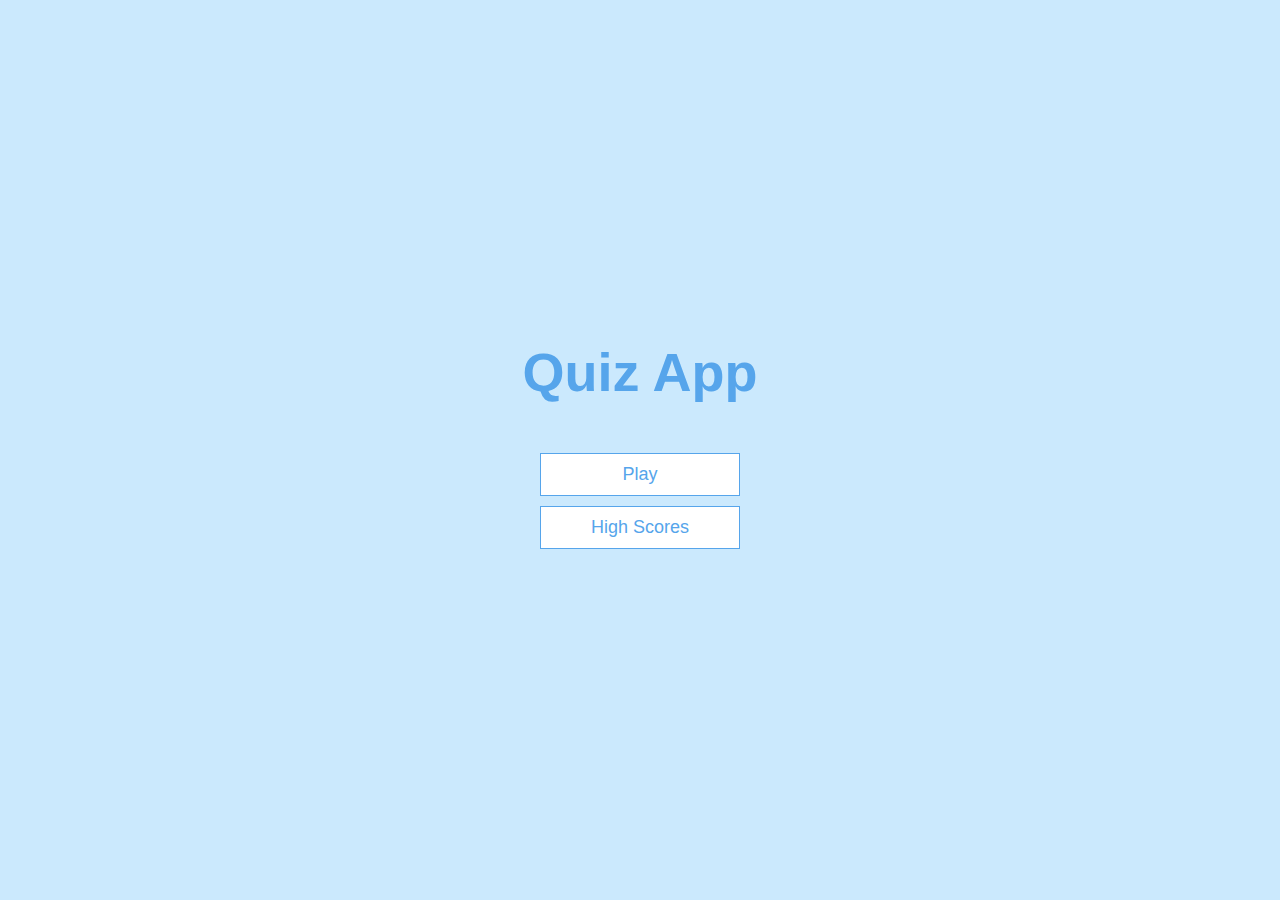
<file: index.html>
<!DOCTYPE html>
<html lang="en">
<head>
    <meta charset="UTF-8">
    <meta http-equiv="X-UA-Compatible" content="IE=edge">
    <meta name="viewport" content="width=device-width, initial-scale=1.0">
    <title>Quiz || App</title>
    <link rel="stylesheet" href="./css/main.css">
</head>
<body>
    <div class="container">
        <div id="home" class="flex-center flex-column">
            <h1>Quiz App</h1>
            <a href="./Questions/questions.html" class="btn">Play</a>
            <a href="./HighScores/highScores.html" class="btn">High Scores</a>
        </div>
    </div>
</body>
</html>
</file>
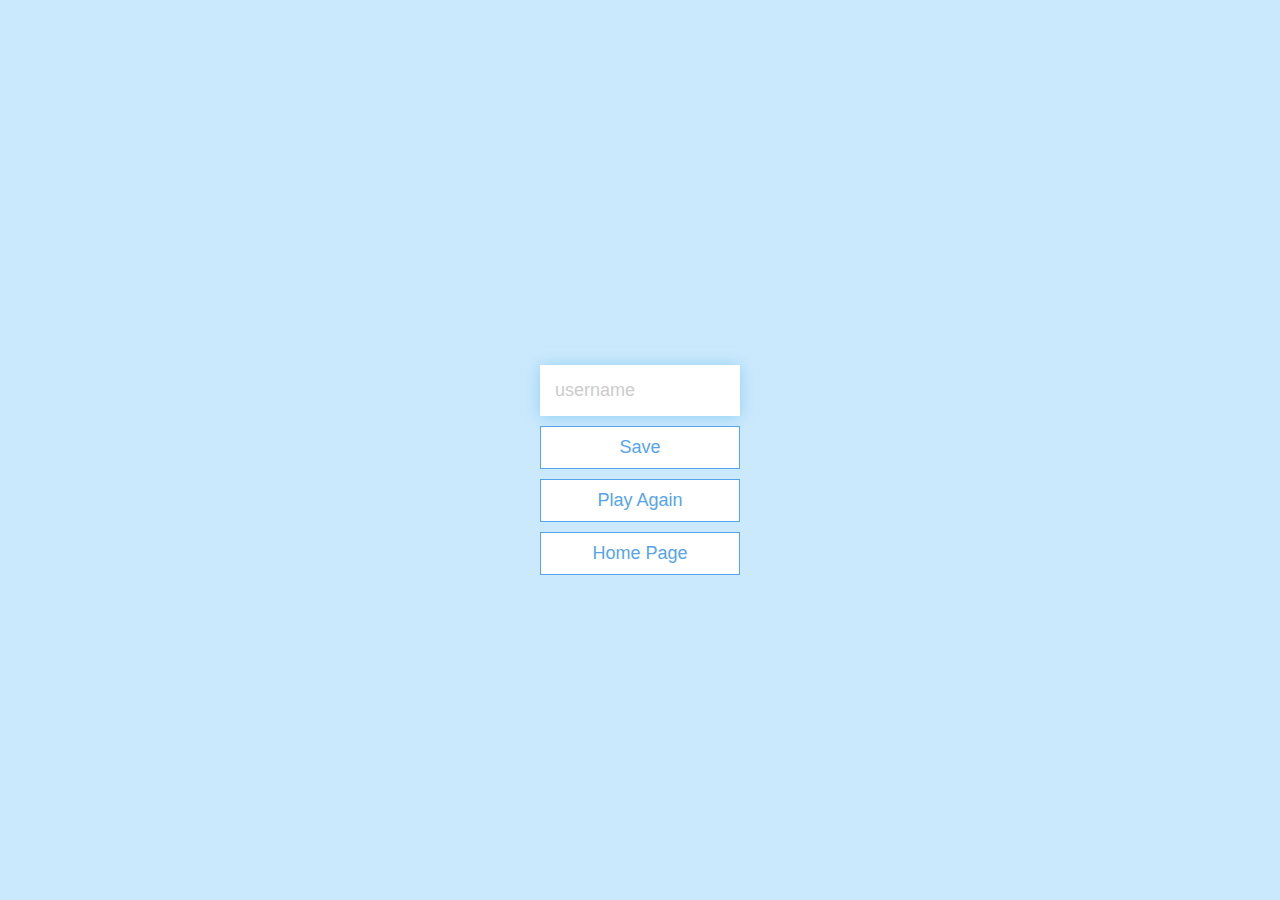
<file: End-Page/end-page.html>
<!DOCTYPE html>
<html lang="en">
<head>
    <meta charset="UTF-8">
    <meta http-equiv="X-UA-Compatible" content="IE=edge">
    <meta name="viewport" content="width=device-width, initial-scale=1.0">
    <title>Well-done!</title>
    <link rel="stylesheet" href="../css/main.css">
</head>
<body>
    <div class="container">
        <div id="end" class="flex-center flex-column">
            <h1 id="finalScore">0</h1>
            <form action="">
                <input type="text" id="username" placeholder="username" />
                <button 
                    type="submit"
                    class="btn"
                    id="saveScoreBtn"
                    onclick="saveHighScore(event)"
                    disabled
                >Save
            </button>
            </form>
            <a href="../Questions/questions.html" class="btn">Play Again</a>
            <a href="../index.html" class="btn">Home Page</a>
        </div>
    </div>
    <script src="./end-page.js"></script>
</body>
</html>
</file>
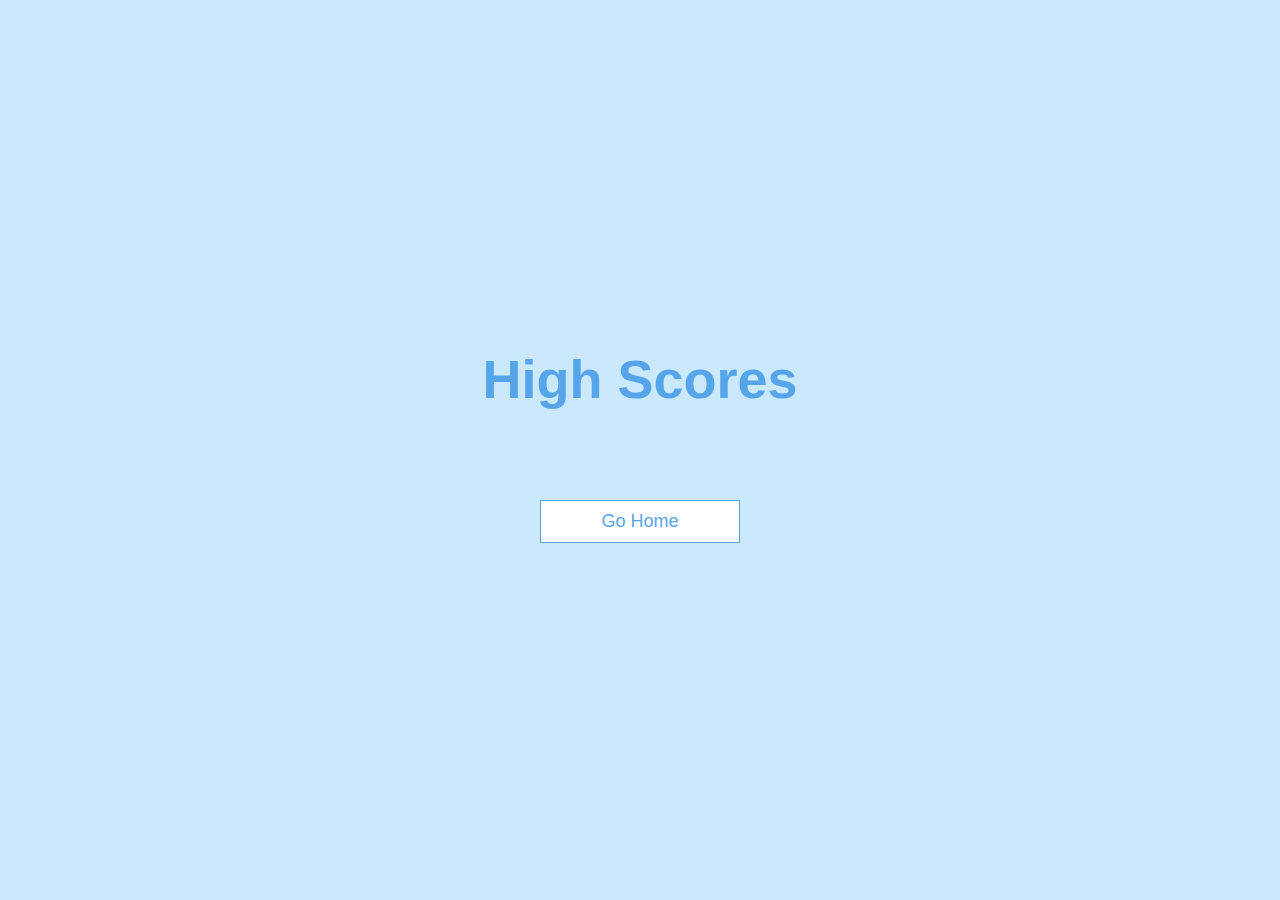
<file: HighScores/highScores.html>
<!DOCTYPE html>
<html lang="en">
<head>
    <meta charset="UTF-8">
    <meta http-equiv="X-UA-Compatible" content="IE=edge">
    <meta name="viewport" content="width=device-width, initial-scale=1.0">
    <title>High Scores || Page</title>
    <link rel="stylesheet" href="./highScores.css">
    <link rel="stylesheet" href="../css/main.css">
</head>
<body>
    <div class="container">
        <div id="highScores" class="flex-center flex-column">
            <h1 id="finalScore">High Scores</h1>
            <ul id="highScoresList"></ul>
            <a href="../index.html" class="btn">Go Home</a>
        </div>
    </div>
    <script src="./highScores.js"></script>
</body>
</html>
</file>
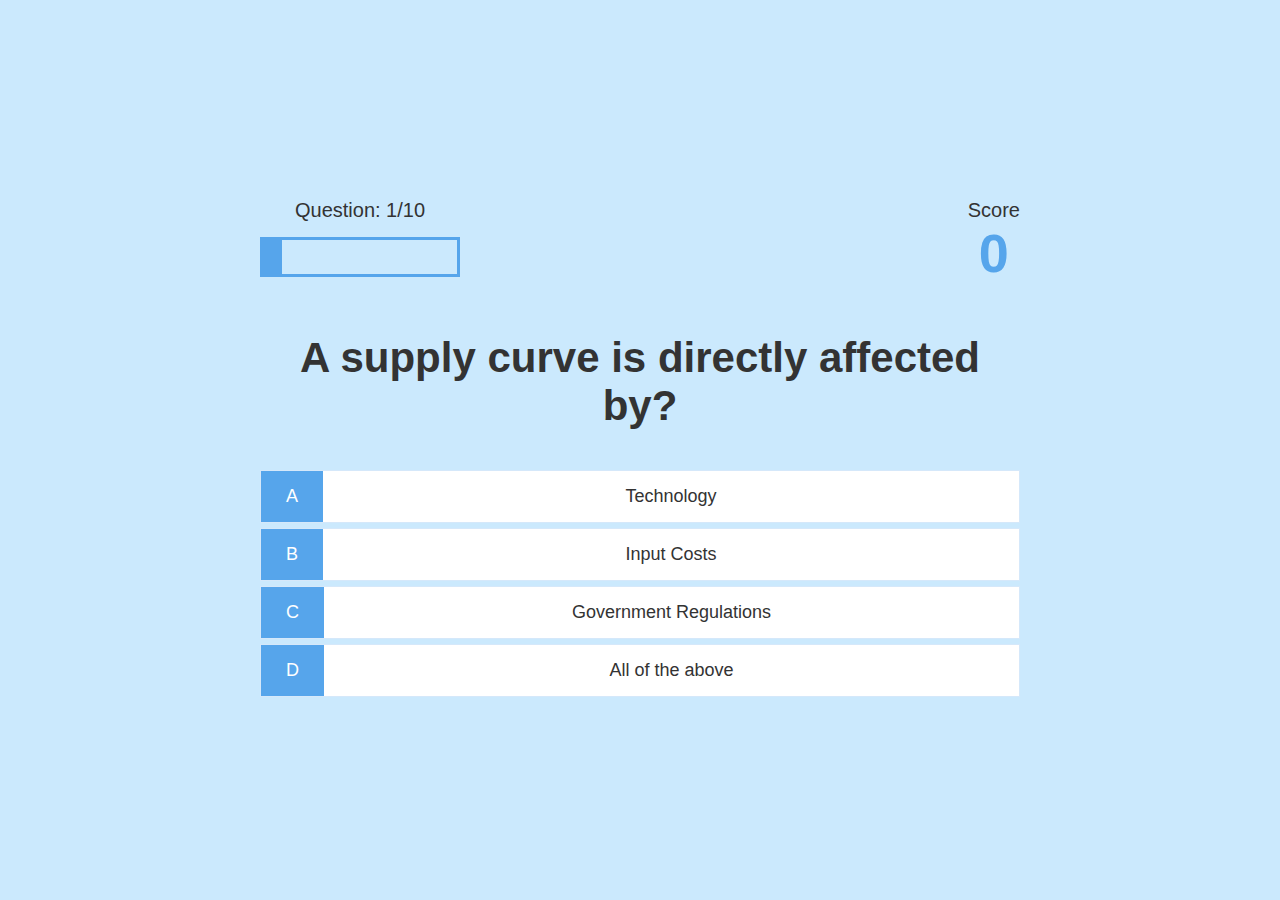
<file: Questions/questions.html>
<!DOCTYPE html>
<html lang="en">
<head>
    <meta charset="UTF-8">
    <meta http-equiv="X-UA-Compatible" content="IE=edge">
    <meta name="viewport" content="width=device-width, initial-scale=1.0">
    <title>Questions | Play Quiz</title>
    <link rel="stylesheet" href="../css/main.css">
    <link rel="stylesheet" href="./questions.css">
</head>
<body>
    <div class="container">
        <div id="loader"></div>
        <div id="game" class="justify-center flex-column hidden">
            <div id="hud">
                <div id="hud-item">
                    <p id="progressText" class="hud-prefix">
                        Question
                    </p>
                    <div id="progressBar">
                        <div id="progressBarFull"></div>
                    </div>
                </div>
                <div id="hud-item">
                    <p class="hud-prefix">
                        Score
                    </p>
                    <h1 class="hud-main-text" id="score">
                        0
                    </h1>
                </div>
            </div>
            <h2 id="question"></h2>
            <div class="choice-container">
                <p class="choice-prefix">A</p>
                <p class="choice-text" data-number="1"></p>
            </div>
            <div class="choice-container">
                <p class="choice-prefix">B</p>
                <p class="choice-text" data-number="2"></p>
            </div>
            <div class="choice-container">
                <p class="choice-prefix">C</p>
                <p class="choice-text" data-number="3"></p>
            </div>
            <div class="choice-container">
                <p class="choice-prefix">D</p>
                <p class="choice-text" data-number="4"></p>
            </div>
        </div>
    </div>
    <script src="./questions.js"></script>
</body>
</html>
</file>
<file: css/main.css>
:root{
    background-color: rgb(203, 233, 253);
    font-size: 62.5%;
}

*{
    box-sizing: border-box; 
    font-family: 'Segoe UI', Tahoma, Geneva, Verdana, sans-serif;
    margin: 0;
    padding: 0;
    color: #333;
}
h1,
h2,
h3,
h4{
    margin-bottom: 1rem;
}
h1 {
    font-size: 5.4rem;
    color: #56a5eb;
    margin-bottom: 5rem;
}
h1 > span {
    font-size: 2.4rem;
    font-weight: 500;
}
h2 {
    font-size: 4.2rem;
    margin-bottom: 4rem;
    font-weight: 700;
}
h3{
    font-size: 2.8rem;
    font-weight: 500;
}

/*UTILITIES*/

.container{
    width: 100vw;
    height: 100vh;
    display: flex;
    justify-content: center;
    align-items: center;
    max-width: 80rem;
    margin: 0 auto;
    padding: 2rem;
}
.container > * {
    width: 100%;
}
.flex-column{
    display: flex;
    flex-direction: column;
}
.flex-center{
    justify-content: center;
    align-items: center;
}
.justify-center{
    text-align: center;
}
.hidden{
    display: none;
}

/* BUTTONS */
.btn{
    font-size: 1.8rem;
    padding: 1rem 0;
    width: 20rem;
    text-align: center;
    border: 0.1rem solid #56a5eb;
    margin-bottom: 1rem;
    text-decoration: none;
    color: #56a5eb;
    background-color: white;
}
.btn:hover{
    cursor: pointer;
    box-shadow: 0 0.4rem 1.4rem 0 rgba(86, 185, 235, 0.5);
    transform: translateY(-0.1rem);
    transition: transform 150ms;
}
.btn[disabled]:hover{
    cursor: not-allowed;
    box-shadow: none;
    transform: none;
}

/*  END PAGE FORM  */

form {
    width: 100%;
    display: flex;
    flex-direction: column;
    align-items: center;
}

input {
    margin-bottom: 1rem;
    width: 20rem;
    padding: 1.5rem;
    font-size: 1.8rem;
    border: none;
    box-shadow: 0 0.1rem 1.4rem 0 rgba(86, 185, 235, 0.5);
}

input::placeholder {
    color: #ccc;
}
</file>
<file: HighScores/highScores.css>
#highScoresList {
    list-style: number;
    padding-left: 0;
    margin-bottom: 4rem;
}

.high-score {
    font-size: 2rem;
    margin-bottom: 0.5rem;
}

.high-score:hover {
    transform: scale(1.025);
}
</file>
<file: Questions/questions.css>
.choice-container{
    display: flex;
    margin-bottom: 0.5rem;
    width: 100%;
    font-size: 1.8rem;
    border: 0.1rem solid  rgba(86, 165, 235, 0.25);
    background-color: white;
}

.choice-container:hover{
    cursor: pointer;
    box-shadow: 0 0.4rem 1.4rem 0 rgba(86, 185, 235, 0.5);
    transform: translateY(-0.1rem);
    transition: transform 150ms;
}

.choice-prefix{
    padding: 1.5rem 2.5rem;
    background-color: #56a5eb;
    color: white;
}

.choice-text{
    padding: 1.5rem;
    width: 100%;
}

.correct {
    background-color: #28a745;
}

.incorrect {
    background-color: #dc3545;
}

/* HUD SECTION */
#hud {
    display: flex;
    justify-content: space-between;
}

.hud-prefix {
    text-align: center;
    font-size: 2rem;
}

.hud-main-text {
    text-align: center;
}

#progressBar {
    width: 20rem;
    height: 4rem;
    border: 0.3rem solid #56a5eb;
    margin-top: 1.5rem;
}

#progressBarFull {
    height: 3.4rem;
    background-color: #56a5eb;
    width: 0%;
}

/*  LOAADER  */
#loader {
    border: 1.6rem solid white;
    border-radius: 50%;
    border-top: 1.6rem solid #56a5eb;
    width: 12rem;
    height: 12rem;
    animation: spin 1s linear infinite;
}

@keyframes spin {
    0% {
        transform: rotate(0deg);
    }
    100% {
        transform: rotate(360deg);
    }
}
</file>
